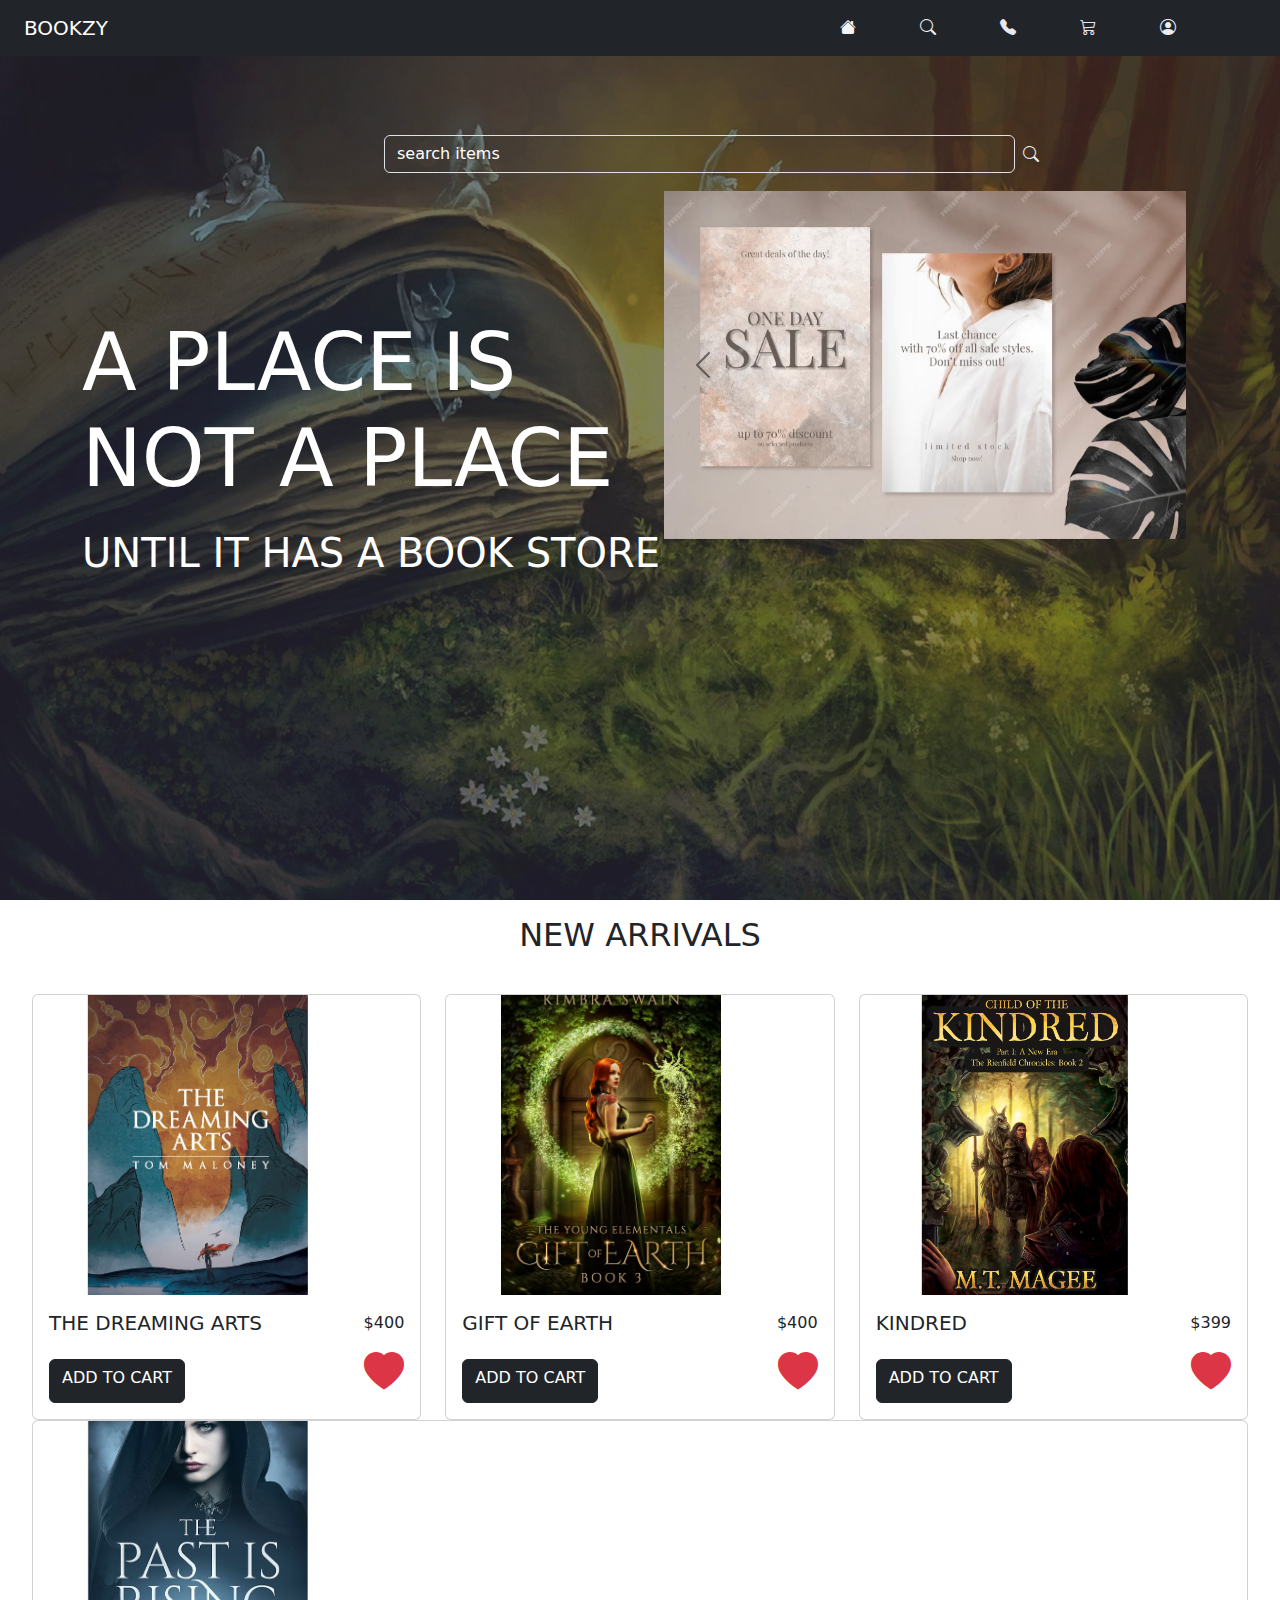
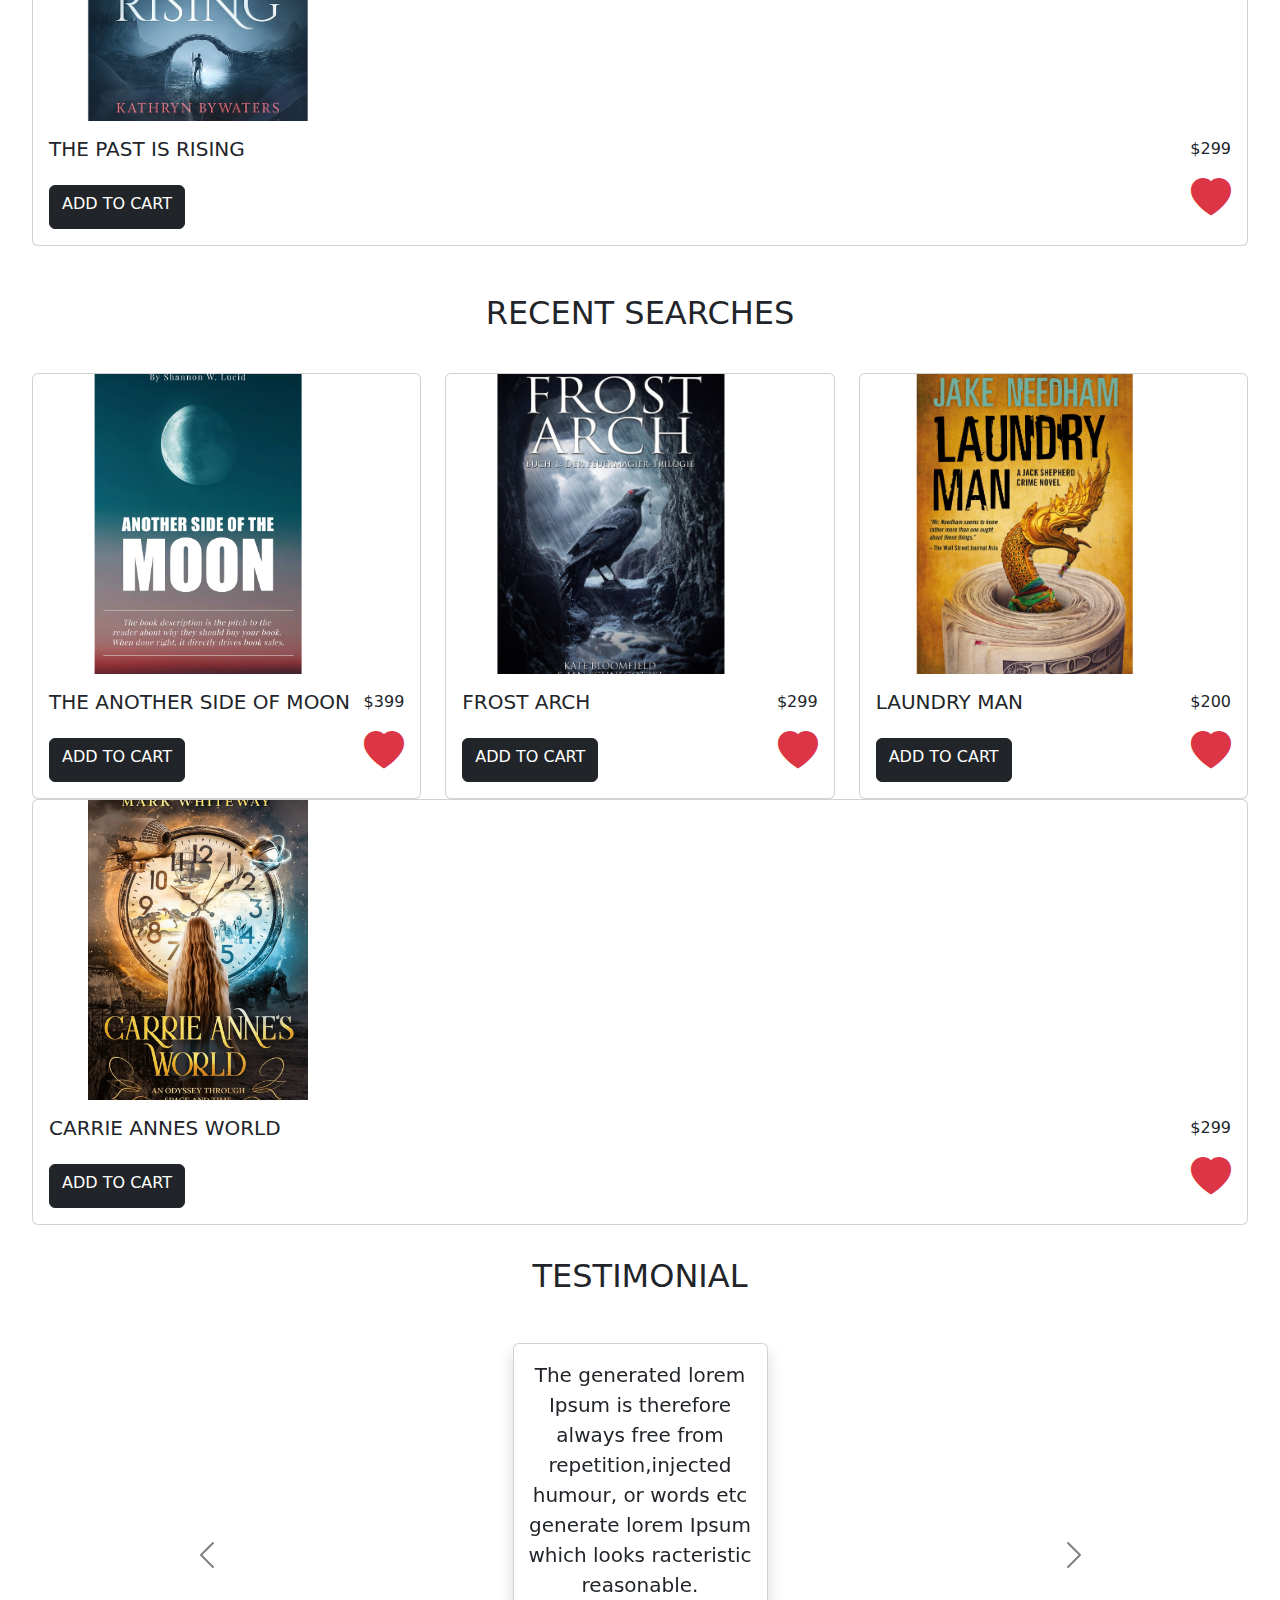
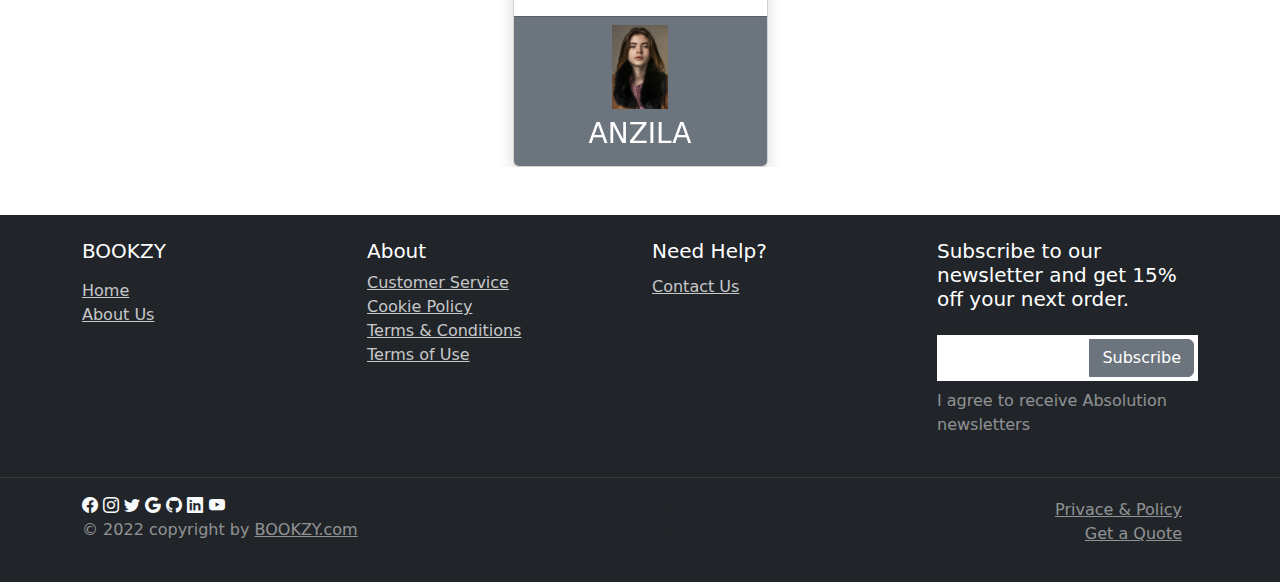
<file: index.html>
<!DOCTYPE html>
<html lang="en">

<head>
    <meta charset="UTF-8">
    <meta name="viewport" content="width=device-width, initial-scale=1.0">

    <!-- links -->

    <link rel="stylesheet" href="./asset/css/bootstrap.min.css">
    <script src="./asset/js/bootstrap.bundle.min.js"></script>
    <link rel="stylesheet" href="./asset/css/style.css">
    <link rel="stylesheet" href="https://cdn.jsdelivr.net/npm/bootstrap-icons@1.11.3/font/bootstrap-icons.min.css">
    <title>LMS</title>
</head>

<body>


    <!-- home page -->


    <header>

        <!-- navbar start -->

        <nav class="navbar navbar-expand-sm justify-content-around fixed-top bg-dark">
            <a class="navbar-brand text-white ms-4" href="#">BOOKZY</a>
            <button class="navbar-toggler" data-bs-toggle="collapse" data-bs-target="#navcollapse">
                <span class="navbar-toggler-icon "></span>
            </button>
            <div class="collapse navbar-collapse" id="navcollapse">

                <ul class="navbar-nav nav-pill ms-auto me-5  ">
                    <li class="nav-item me-5">
                        <a class="nav-link text-white" href="./index.html">
                            <i class="bi bi-house-fill" style="color: rgb(244, 244, 249);"></i>
                        </a>
                    </li>
                    <li class="nav-item me-5">
                        <a class="nav-link text-white" href="./pages/search.html">
                            <i class="bi bi-search " style="color: rgb(236, 236, 244);"></i>
                        </a>
                    </li>
                    <li class="nav-item me-5">
                        <a class="nav-link text-white" href="./pages/contact.html">
                            <i class="bi bi-telephone-fill " style="color: rgb(231, 231, 239);"></i>
                        </a>
                    </li>
                    <li class="nav-item me-5">
                        <a class="nav-link text-white" href="./pages/cart.html">
                            <i class="bi bi-cart3 " style="color: rgb(230, 230, 239);"></i>
                        </a>
                    </li>
                    <li class="nav-item me-5">
                        <a class="nav-link text-white" href="./pages/profile.html">
                            <i class="bi bi-person-circle " style="color: rgb(235, 235, 244);"></i>
                        </a>
                    </li>

                </ul>
            </div>
            </div>
        </nav>
    </header>
    <!-- navbar ends -->




    <!-- home text and carousel item -->
    <section class="img-bg">
        <div class="img-b"></div>

        <!-- seach bar -->

        <div class="home-search">
            <form action="" class="d-flex" role="search">
                <input type="search" class="form-control bg-transparent text-light" size="70"
                    placeholder="search items">
                <i class="bi bi-search ms-2 mt-2 " style="color: rgb(236, 236, 244);"></i>
            </form>
        </div>

        <!-- home text and carousel -->

        <div class="container">
            <div class="row">
                <div class="col-6 col-sm-6">
                    <div class=" caption text-white position-absolute" style="top:35%">
                        <p class="display-1"> A PLACE IS <br> NOT A PLACE </p>
                        <p class="fs-1"> UNTIL IT HAS A BOOK STORE</p>
                    </div>
                </div>
                <div class="col-6  ">
                    <div class="container  position-relative" style="top: 55%;">
                        <div class="carousel slide carousel-dark" id="homeCarousel" data-bs-ride="carousel">
                            <div class="carousel-inner">
                                <div class="carousel-item active">
                                    <img src="./asset/images/fashion-sale-shopping-template-vector-promotional-aesthetic-ad-poster-dual-set_53876-117933.avif"
                                        class="d-block w-100" alt="">
                                </div>
                                <div class="carousel-item">
                                    <img src="./asset/images/th.jpg" class="d-block w-100 " alt="">
                                </div>
                            </div>
                            <button class="carousel-control-prev" type="button" data-bs-target="#homeCarousel"
                                data-bs-slide="prev">
                                <span class="carousel-control-prev-icon"></span>
                            </button>
                            <button class="carousel-control-next" type="button" data-bs-target="#homeCarousel"
                                data-bs-slide="next">
                                <span class="carousel-control-next-icon"></span>
                            </button>
                        </div>
                    </div>
                </div>
            </div>
        </div>

    </section>


    <!--New arrivals  -->

    <div class="arrival-text text-center mt-3 fs-5">
        <h2>NEW ARRIVALS </h2>
    </div>
    <div class="arrivals">
        <div class="row">
            <div class="col">
                <div class="card ">
                    <div class="card-image"> <img class="arrival-img"
                            src="./asset/images/attachment_80004080-e1488217702832.avif" alt="">
                        <a href="./pages/book_view.html" class="view btn text-white border-white px-auto">view
                            details</a> <br />
                    </div>
                    <div class="card-body ">
                        <div class='d-flex justify-content-between'>
                            <h5 class="card-title font-weight-bold">THE DREAMING ARTS</h5>
                            <p class="card-text ">$400</p>
                        </div>
                        <div class="d-flex justify-content-between">
                            <a href="#" class="btn btn-dark mt-3 cart px-auto">ADD TO CART</a>
                            <a href=""><i class="bi bi-heart-fill text-danger fs-1"></i></a>
                        </div>
                    </div>

                </div>
            </div>
            <div class="col">
                <div class="card ">
                    <div class="card-image "> <img class="arrival-img"
                            src="./asset/images/c33f93f581f80bc3abdbefa25b29fdfd.jpg" alt="">
                        <a href="./pages/book_view.html" class="view btn text-white border-white px-auto">view
                            details</a> <br />
                    </div>
                    <div class="card-body ">
                        <div class='d-flex justify-content-between'>
                            <h5 class="card-title font-weight-bold">GIFT OF EARTH</h5>
                            <p class="card-text ">$400</p>
                        </div>
                        <div class="d-flex justify-content-between">
                            <a href="#" class="btn btn-dark mt-3 cart px-auto">ADD TO CART</a>
                            <a href=""><i class="bi bi-heart-fill fs-1 text-danger"></i></a>
                        </div>
                    </div>

                </div>
            </div>
            <div class="col">
                <div class="card ">
                    <div class="card-image"> <img class="arrival-img" src="./asset/images/ChildOfTheKindred_ebook1.jpg"
                            alt="">
                        <a href="./pages/book_view.html" class="view btn text-white border-white px-auto">view
                            details</a> <br />
                    </div>
                    <div class="card-body ">
                        <div class='d-flex justify-content-between'>
                            <h5 class="card-title font-weight-bold">KINDRED</h5>
                            <p class="card-text ">$399</p>
                        </div>
                        <div class="d-flex justify-content-between">
                            <a href="#" class="btn btn-dark mt-3 cart px-auto">ADD TO CART</a>
                            <a href=""><i class="bi bi-heart-fill fs-1 text-danger"></i></a>
                        </div>
                    </div>

                </div>
            </div>
            <div class="col">
                <div class="card ">
                    <div class="card-image"> <img class="arrival-img"
                            src="./asset/images/f7c812c9b0296cd9f119e33a06d9a256.jpg" alt="">
                        <a href="./pages/book_view.html" class="view btn text-white border-white px-auto">view
                            details</a> <br />
                    </div>
                    <div class="card-body ">
                        <div class='d-flex justify-content-between'>
                            <h5 class="card-title font-weight-bold">THE PAST IS RISING</h5>
                            <p class="card-text ">$299</p>
                        </div>
                        <div class="d-flex justify-content-between">
                            <a href="#" class="btn btn-dark mt-3 cart px-auto">ADD TO CART</a>
                            <a href=""><i class="bi bi-heart-fill fs-1 text-danger"></i></a>
                        </div>
                    </div>

                </div>
            </div>
        </div>
    </div>

    <!--Recent searchs-->

    <div class="arrival-text text-center mt-3 ">
        <h2>RECENT SEARCHES</h2>
    </div>
    <div class="arrivals">
        <div class="row">
            <div class="col">
                <div class="card ">
                    <div class="card-image"> <img class="arrival-img"
                            src="./asset/images/fiction-book-cover-template-visme.webp" alt="">
                        <a href="./pages/book_view.html" class="view btn text-white border-white px-auto">view
                            details</a> <br />
                    </div>
                    <div class="card-body ">
                        <div class='d-flex justify-content-between'>
                            <h5 class="card-title font-weight-bold">THE ANOTHER SIDE OF MOON</h5>
                            <p class="card-text ">$399</p>
                        </div>
                        <div class="d-flex justify-content-between">
                            <a href="./pages/book_view.html" class="btn btn-dark mt-3 cart px-auto">ADD TO CART</a>
                            <a href=""><i class="bi bi-heart-fill fs-1 text-danger"></i></a>
                        </div>
                    </div>

                </div>
            </div>
            <div class="col">
                <div class="card ">
                    <div class="card-image"> <img class="arrival-img" src="./asset/images/german.jpg" alt="">
                        <a href="./pages/book_view.html" class="view btn text-white border-white px-auto">view
                            details</a> <br />
                    </div>
                    <div class="card-body ">
                        <div class='d-flex justify-content-between'>
                            <h5 class="card-title font-weight-bold"> FROST ARCH</h5>
                            <p class="card-text ">$299</p>
                        </div>
                        <div class="d-flex justify-content-between">
                            <a href="#" class="btn btn-dark mt-3 cart px-auto">ADD TO CART</a>
                            <a href=""><i class="bi bi-heart-fill fs-1 text-danger"></i></a>
                        </div>
                    </div>

                </div>
            </div>
            <div class="col">
                <div class="card ">
                    <div class="card-image"> <img class="arrival-img" src="./asset/images/laundryman.jpg" alt="">
                        <a href="./pages/book_view.html" class="view btn text-white border-white px-auto">view
                            details</a> <br />
                    </div>
                    <div class="card-body ">
                        <div class='d-flex justify-content-between'>
                            <h5 class="card-title font-weight-bold">LAUNDRY MAN</h5>
                            <p class="card-text ">$200</p>
                        </div>
                        <div class="d-flex justify-content-between">
                            <a href="#" class="btn btn-dark mt-3 cart px-auto">ADD TO CART</a>
                            <a href=""><i class="bi bi-heart-fill fs-1  text-danger"></i></a>
                        </div>
                    </div>

                </div>
            </div>
            <div class="col">
                <div class="card ">
                    <div class="card-image"> <img class="arrival-img" src="./asset/images/img_6054aaa776ae7.png" alt="">
                        <a href="./pages/book_view.html" class="view btn text-white border-white px-auto">view
                            details</a> <br />
                    </div>
                    <div class="card-body ">
                        <div class='d-flex justify-content-between'>
                            <h5 class="card-title font-weight-bold">CARRIE ANNES WORLD</h5>
                            <p class="card-text ">$299</p>
                        </div>
                        <div class="d-flex justify-content-between">
                            <a href="#" class="btn btn-dark mt-3 cart px-auto">ADD TO CART</a>
                            <a href=""><i class="bi bi-heart-fill fs-1 text-danger"></i></a>
                        </div>
                    </div>

                </div>
            </div>
        </div>
    </div>

    <!-- testimonials section -->

    <div class="testimonial">
        <div>
            <h2 class=" text-center ">TESTIMONIAL</h2>
        </div>

        <div class="container mx-auto">
            <div class="carousel  m-5 slide carousel-dark" id="home" >
                <div class="carousel-inner text-center">
                    <div class="carousel-item active ">
                        <div class="card mx-auto w-25 shadow ">
                            <p class="lead text-dark mt-3 text-center">The generated lorem Ipsum is therefore always
                                free
                                from
                                repetition,injected
                                humour, or words etc generate lorem Ipsum which looks racteristic reasonable.
                            </p>
                            <div class="card-footer bg-secondary text-center ">
                                <div><img src="./asset/images/56fec125a824d4a1c4430abe9a1ef3b1.png" class="w-25" alt="">
                                </div>
                                <div class="mt-2 text-white">
                                    <h3 class="text-white ">ANZILA</h3>
                                </div>
                            </div>
                        </div>
                    </div>
                    <div class="carousel-item">
                        <div class="card w-25 mx-auto  ">
                            <p class="lead text-dark mt-3">The generated lorem Ipsum is therefore always free from
                                repetition,injected
                                humour, or words etc generate lorem Ipsum which looks racteristic reasonable.
                            </p>
                            <div class="card-footer bg-secondary text-center ">
                                <div><img src="./asset/images/wp7900881.webp" class="w-25" alt="">
                                </div>
                                <div class="mt-2 text-white">
                                    <h3 class="text-white ">ANZILA</h3>
                                </div>
                            </div>
                        </div>
                    </div>
                    <button class="carousel-control-prev" type="button" data-bs-target="#home" data-bs-slide="prev">
                        <span class="carousel-control-prev-icon"></span>
                    </button>
                    <button class="carousel-control-next" type="button" data-bs-target="#home" data-bs-slide="next">
                        <span class="carousel-control-next-icon"></span>
                    </button>
                </div>
            </div>



        </div>
    </div>


    <!-- footer -->

    <footer class="bg-dark mt-4">
        <div class="container py-4">
            <div class="row">
                <div class="col-6 col-lg-3 ">
                    <h5 class="text-white ">BOOKZY</h5>
                    <ul class="list-unstyled footer-link mt-3 ">
                        <li><a class="text-white text-opacity-75 " href="./index.html">Home</a></li>
                        <li><a class="text-white text-opacity-75 " href="#">About Us</a></li>

                    </ul>
                </div>

                <div class="col-6 col-lg-3">
                    <h5 class="text-white ">About</h5>
                    <ul class="list-unstyled footer-link m-0">
                        <li><a class="text-white text-opacity-75" href="#">Customer Service</a></li>
                        <li><a class="text-white text-opacity-75" href="#">Cookie Policy</a></li>
                        <li><a class="text-white text-opacity-75" href="#">Terms &amp; Conditions</a></li>
                        <li><a class="text-white text-opacity-75" href="#">Terms of Use</a></li>
                    </ul>
                </div>
                <div class="col-6 col-lg-3">
                    <h5 class="text-white ">Need Help?</h5>
                    <ul class="list-unstyled footer-link pt-1 m-0">
                        <li><a class="text-white text-opacity-75" href="./pages/contact.html">Contact Us</a></li>
                    </ul>
                </div>

                <div class="col-lg-3">
                    <h5 class="text-white h4 mb-4 fs-5">Subscribe to our newsletter and get 15% off your
                        next order.</h5>
                    <div>
                        <form class="mb-2 p-1 bg-white input-group"><input type="email"
                                class="form-control rounded border-0" placeholder="Your Email"> <button
                                class="btn btn-secondary " type="submit">Subscribe</button></form>
                        <p class="text-white-50">I agree to receive Absolution newsletters
                        </p>
                    </div>
                </div>
            </div>
        </div>
        <div class="py-3 border-top border-white border-opacity-10">
            <div class="container">
                <div class="row">
                    <div class="col-md-6 text-center text-md-start py">
                        <a href=""><i class=" bi bi-facebook text-light"></i></a>
                        <a href=""><i class=" bi bi-instagram text-light"></i></a>
                        <a href=""><i class=" bi bi-twitter text-light"></i></a>
                        <a href=""><i class=" bi bi-google text-light"></i></a>
                        <a href=""><i class=" bi bi-github text-light"></i></a>
                        <a href=""><i class=" bi bi-linkedin text-light"></i></a>
                        <a href=""><i class=" bi bi-youtube text-light"></i></a>
                        <p class=" text-white-50">© 2022 copyright by <a class="text-white-50" href="#">BOOKZY.com</a>
                        </p>
                    </div>
                    <div class="col-md-6 text-center text-md-end py-1 ">
                        <ul class="">
                            <li class=" mx-3 ms-md-0 me-md-3 "><a href="#" class="text-white-50">Privace &amp;
                                    Policy</a></li>
                            <li class=" mx-3 ms-md-0 me-md-3"><a href="#" class="text-white-50">Get a Quote</a>
                            </li>
                        </ul>
                    </div>
                </div>
            </div>
        </div>
    </footer>




</body>

</html>
</file>
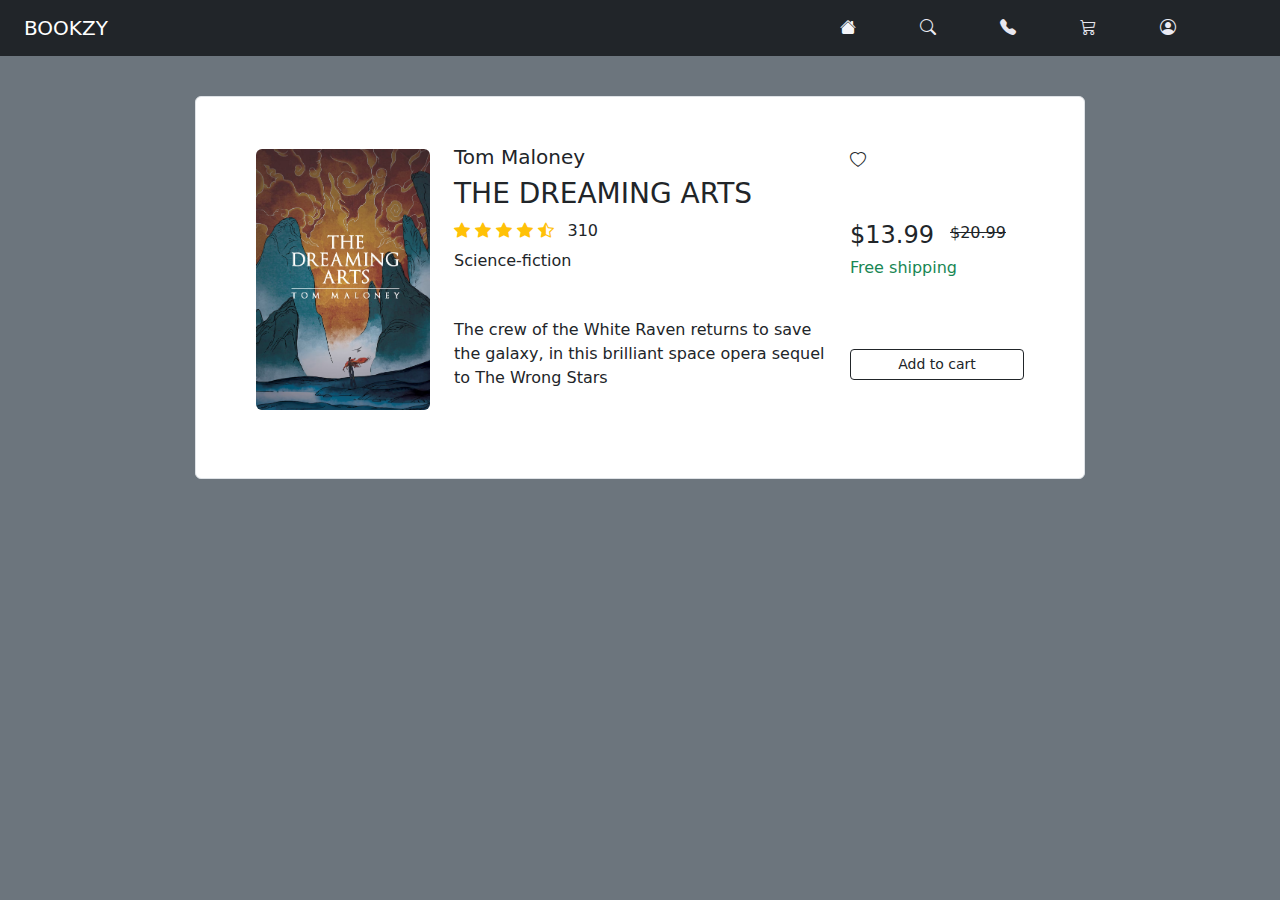
<file: pages/book_view.html>
<!DOCTYPE html>
<html lang="en">

<head>
    <meta charset="UTF-8">
    <meta name="viewport" content="width=device-width, initial-scale=1.0">

    <!-- links -->

    <link rel="stylesheet" href="../asset/css/bootstrap.min.css">
    <script src="../asset/js/bootstrap.bundle.min.js"></script>
    <link rel="stylesheet" href="../pages/book_view.html">
    <link rel="stylesheet" href="https://cdn.jsdelivr.net/npm/bootstrap-icons@1.11.3/font/bootstrap-icons.min.css">
    <title>Product</title>

</head>

<body class="bg-secondary">

    <!-- navbar start -->

    <header>
        <nav class="navbar navbar-expand-sm justify-content-around fixed-top bg-dark">
            <a class="navbar-brand text-white ms-4" href="#">BOOKZY</a>
            <button class="navbar-toggler" data-bs-toggle="collapse" data-bs-target="#navcollapse">
                <span class="navbar-toggler-icon "></span>
            </button>
            <div class="collapse navbar-collapse" id="navcollapse">

                <ul class="navbar-nav nav-pill ms-auto me-5  ">
                    <li class="nav-item me-5">
                        <a class="nav-link text-white" href="../index.html">
                            <i class="bi bi-house-fill" style="color: rgb(244, 244, 249);"></i>
                        </a>
                    </li>
                    <li class="nav-item me-5">
                        <a class="nav-link text-white" href="./search.html">
                            <i class="bi bi-search " style="color: rgb(236, 236, 244);"></i>
                        </a>
                    </li>
                    <li class="nav-item me-5">
                        <a class="nav-link text-white" href="./contact.html">
                            <i class="bi bi-telephone-fill " style="color: rgb(231, 231, 239);"></i>
                        </a>
                    </li>
                    <li class="nav-item me-5">
                        <a class="nav-link text-white" href="./cart.html">
                            <i class="bi bi-cart3 " style="color: rgb(230, 230, 239);"></i>
                        </a>
                    </li>
                    <li class="nav-item me-5">
                        <a class="nav-link text-white" href="./profile.html">
                            <i class="bi bi-person-circle " style="color: rgb(235, 235, 244);"></i>
                        </a>
                    </li>

                </ul>
            </div>
            </div>
        </nav>
    </header>

    <!-- navbar ends -->




    <div class="container mt-5 p-5 ">
        <div class=" row d-flex justify-content-center ">
            <div class="col-md-10 ">
                <div class="row p-5 bg-white border rounded">
                    <div class="col-md-3 mt-1"><img class="img-fluid img-responsive rounded product-image"
                            src="../asset/images/attachment_80004080-e1488217702832.avif">
                    </div>
                    <div class="col-md-6 ">
                        <h5>Tom Maloney</h5>
                        <h3>THE DREAMING ARTS</h3>
                        <div class="d-flex ">
                            <div class="ratings mr-2">
                                <i class="bi bi-star-fill text-warning"></i>
                                <i class="bi bi-star-fill text-warning"></i>
                                <i class="bi bi-star-fill text-warning"></i>
                                <i class="bi bi-star-fill text-warning"></i>
                                <i class="bi bi-star-half text-warning"></i>
                                <span class="ms-2">310</span>
                            </div>

                        </div>
                        <h6 class="mt-2">Science-fiction</h6>
                        <p class="mt-5">The crew of the White Raven returns to save the galaxy, in this brilliant space opera sequel to The Wrong Stars<br><br>
                        </p>
                    </div>
                    <div class="  col-md-3  mt-1">
                        <i class="bi bi-heart"></i>
                        <div class="d-flex ">
                            <h4 class="mt-5">$13.99</h4>
                            <del class="ms-3 mt-5">$20.99</del>
                        </div>
                        <h6 class="text-success">Free shipping</h6>
                        <div class="d-flex flex-column mt-4">
                                <button class="btn btn-outline-dark btn-sm mt-5"
                                type="button ">Add to cart</button>
                            </div>
                    </div>
                </div>
            </div>
        </div>
    </div>


</body>

</html>
</file>
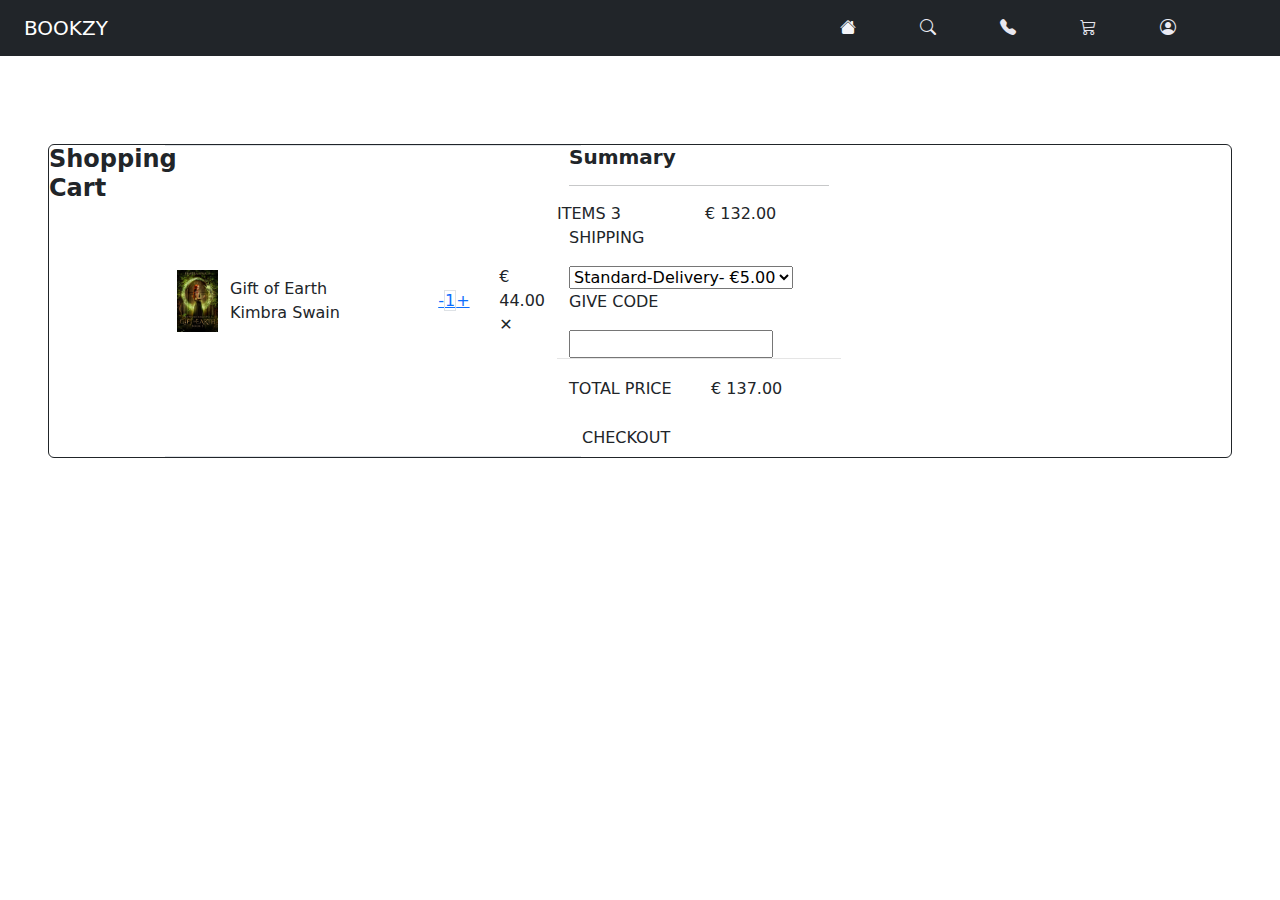
<file: pages/cart.html>
<!DOCTYPE html>
<html lang="en">

<head>
    <meta charset="UTF-8">
    <meta name="viewport" content="width=device-width, initial-scale=1.0">

    <!-- links -->

    <link rel="stylesheet" href="../asset/css/bootstrap.min.css">
    <script src="../asset/js/bootstrap.bundle.min.js"></script>
    <link rel="stylesheet" href="../asset/css/style.css">
    <link rel="stylesheet" href="https://cdn.jsdelivr.net/npm/bootstrap-icons@1.11.3/font/bootstrap-icons.min.css">
    <title>Cart page</title>
</head>

<body>
    <!-- navbar start -->

    <header>
        <nav class="navbar navbar-expand-sm justify-content-around fixed-top bg-dark">
            <a class="navbar-brand text-white ms-4" href="#">BOOKZY</a>
            <button class="navbar-toggler" data-bs-toggle="collapse" data-bs-target="#navcollapse">
                <span class="navbar-toggler-icon "></span>
            </button>
            <div class="collapse navbar-collapse" id="navcollapse">

                <ul class="navbar-nav nav-pill ms-auto me-5  ">
                    <li class="nav-item me-5">
                        <a class="nav-link text-white" href="../index.html">
                            <i class="bi bi-house-fill" style="color: rgb(244, 244, 249);"></i>
                        </a>
                    </li>
                    <li class="nav-item me-5">
                        <a class="nav-link text-white" href="./search.html">
                            <i class="bi bi-search " style="color: rgb(236, 236, 244);"></i>
                        </a>
                    </li>
                    <li class="nav-item me-5">
                        <a class="nav-link text-white" href="./contact.html">
                            <i class="bi bi-telephone-fill " style="color: rgb(231, 231, 239);"></i>
                        </a>
                    </li>
                    <li class="nav-item me-5">
                        <a class="nav-link text-white" href="./cart.html">
                            <i class="bi bi-cart3 " style="color: rgb(230, 230, 239);"></i>
                        </a>
                    </li>
                    <li class="nav-item me-5">
                        <a class="nav-link text-white" href="./profile.html">
                            <i class="bi bi-person-circle " style="color: rgb(235, 235, 244);"></i>
                        </a>
                    </li>

                </ul>
            </div>
            </div>
        </nav>
    </header>

    <!-- navbar ends -->

    <!-- cart card -->
     
    <section class="mt-5 p-5">
        <div class="card mt-5 border border-dark  ">
            <div class="row">
                <div class="col-md-8 cart d-flex justify-content-evenly">
                    <div class="title ">
                        <div class="row">
                            <div class="col-12">
                                <h4><b>Shopping Cart</b></h4>
                            </div>
                        </div>
                    </div>
                    <div class="row border-top border-bottom">
                        <div class="row main align-items-center">
                            <div class="col-2">
                                <img class="img-fluid" src="../asset/images/c33f93f581f80bc3abdbefa25b29fdfd.jpg">
                            </div>
                            <div class="col-6">
                                <div class="row ">Gift of Earth</div>
                                <div class="row">Kimbra Swain</div>
                            </div>
                            <div class="col">
                                <a href="#">-</a><a href="#" class="border">1</a><a href="#">+</a>
                            </div>
                            <div class="col">&euro; 44.00 <span class="close">&#10005;</span></div>
                        </div>
                    </div>
                    <div class="col-md-4 summary ">
                        <div>
                            <h5><b>Summary</b></h5>
                        </div>
                        <hr>
                        <div class="row">
                            <div class="col" style="padding-left:0;">ITEMS 3</div>
                            <div class="col text-right">&euro; 132.00</div>
                        </div>
                        <form>
                            <p>SHIPPING</p>
                            <select>
                                <option class="text-muted">Standard-Delivery- &euro;5.00</option>
                            </select>
                            <p>GIVE CODE</p>
                            <input id="code" placeholder="Enter your code">
                        </form>
                        <div class="row" style="border-top: 1px solid rgba(0,0,0,.1); padding: 2vh 0;">
                            <div class="col">TOTAL PRICE</div>
                            <div class="col text-right">&euro; 137.00</div>
                        </div>
                        <button class="btn">CHECKOUT</button>
                    </div>
                </div>
            </div>
    </section>
</file>
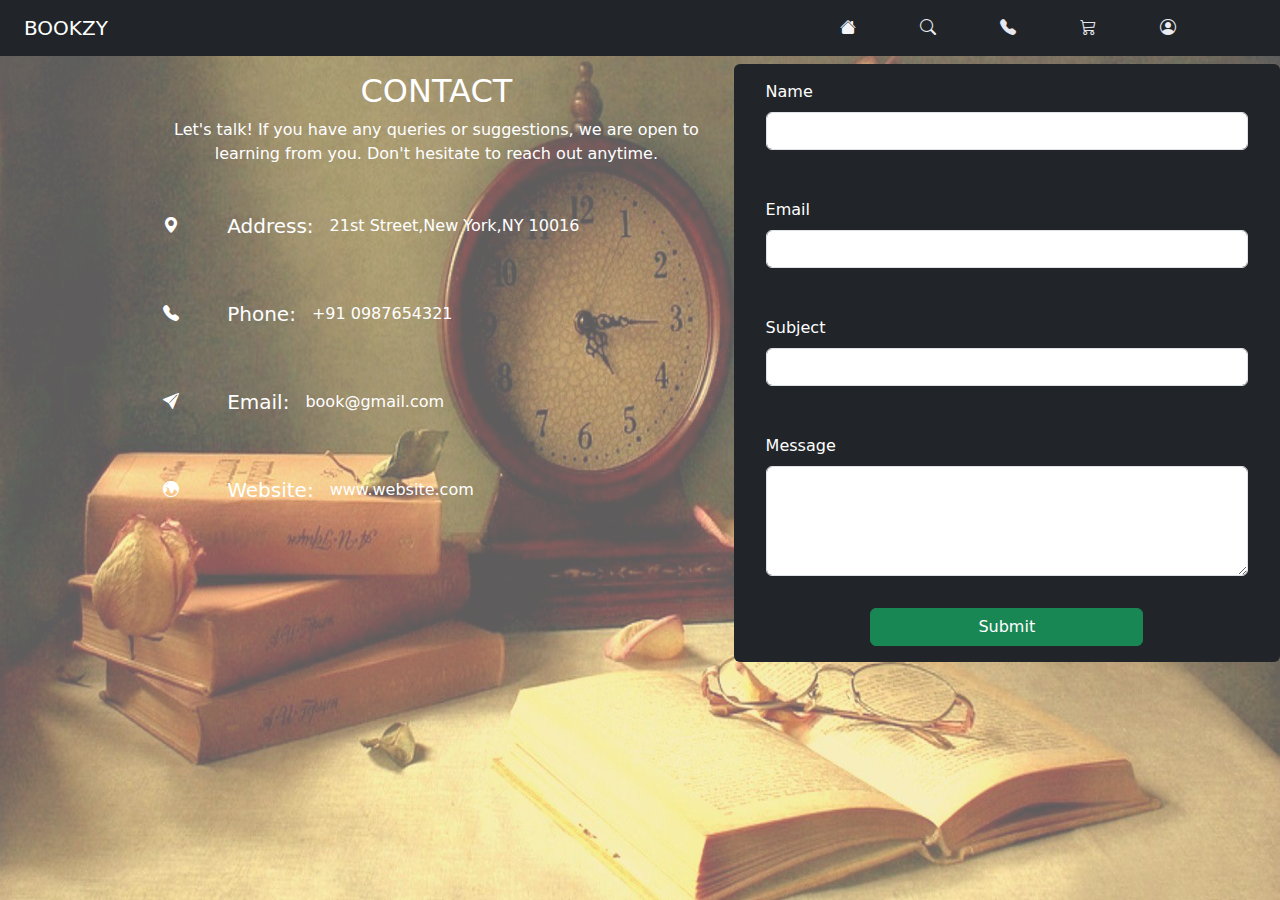
<file: pages/contact.html>
<!DOCTYPE html>
<html lang="en">
<head>
    <meta charset="UTF-8">
    <meta name="viewport" content="width=device-width, initial-scale=1.0">

    <!-- links -->

    <link rel="stylesheet" href="../asset/css/bootstrap.min.css">
    <script src="../asset/js/bootstrap.bundle.min.js"></script>
    <link rel="stylesheet" href="../asset/css/style.css">
    <link rel="stylesheet" href="https://cdn.jsdelivr.net/npm/bootstrap-icons@1.11.3/font/bootstrap-icons.min.css">
    <title>Contact page</title>
</head>
<body>
    
    <header>
    <nav class="navbar navbar-expand-sm justify-content-around fixed-top bg-dark">
        <a class="navbar-brand text-white ms-4" href="#">BOOKZY</a>
        <button class="navbar-toggler" data-bs-toggle="collapse" data-bs-target="#navcollapse">
            <span class="navbar-toggler-icon "></span>
        </button>
        <div class="collapse navbar-collapse" id="navcollapse">

            <ul class="navbar-nav nav-pill ms-auto me-5  ">
                <li class="nav-item me-5">
                    <a class="nav-link text-white" href="../index.html">
                        <i class="bi bi-house-fill" style="color: rgb(244, 244, 249);"></i>
                    </a>
                </li>
                <li class="nav-item me-5">
                    <a class="nav-link text-white" href="./search.html">
                        <i class="bi bi-search " style="color: rgb(236, 236, 244);"></i>
                    </a>
                </li>
                <li class="nav-item me-5">
                    <a class="nav-link text-white" href="./contact.html">
                        <i class="bi bi-telephone-fill " style="color: rgb(231, 231, 239);"></i>
                    </a>
                </li>
                <li class="nav-item me-5">
                    <a class="nav-link text-white" href="./cart.html">
                        <i class="bi bi-cart3 " style="color: rgb(230, 230, 239);"></i>
                    </a>
                </li>
                <li class="nav-item me-5">
                    <a class="nav-link text-white" href="./profile.html">
                        <i class="bi bi-person-circle " style="color: rgb(235, 235, 244);"></i>
                    </a>
                </li>

            </ul>
        </div>
        </div>
    </nav>
</header>

<section class="contact-bg">
    <div class="img-c"></div>

    <div class="  position-absolute mt-5 ms-5 text-white" style="left: 9%;">
        <div class="row">

            <!-- contact information -->

            <div class="col-6 mt-4">
                <h2 class="text-center">CONTACT</h2>
                <p class="text-center ">
                    Let's talk! If you have any queries or suggestions, we are open to learning from you. Don't
                    hesitate to
                    reach out anytime.
                </p>
                <div class="contact-info d-flex mt-5 ">
                    <i class="bi bi-geo-alt-fill "></i>
                    <h5 class="ms-5">Address:</h5>
                    <p class="ms-3">21st Street,New York,NY 10016</p>
                </div>
                <div class="contact-info d-flex mt-5 ">
                    <i class="bi bi-telephone-fill"></i>
                    <h5 class="ms-5">Phone:</h5>
                    <p class="ms-3">+91 0987654321</p>
                </div>
                <div class="contact-info d-flex mt-5 ">
                    <i class="bi bi-send-fill "></i>
                    <h5 class="ms-5">Email:</h5>
                    <p class="ms-3">book@gmail.com</p>
                </div>
                <div class="contact-info d-flex mt-5 ">
                    <i class="bi bi-globe-central-south-asia "></i>
                    <h5 class="ms-5">Website:</h5>
                    <p class="ms-3">www.website.com</p>
                </div>
            </div>

            <!-- contact form -->

            <div class=" col-sm-12 col-md-6 col-lg-6">
                <div class="form-container bg-dark rounded ">
                    <form class="text-white ">
                        <div class="m-3 p-3">
                            <label for="name" class="form-label "> Name</label>
                            <input type="text" class="form-control" id="name" placeholder="Enter your name">
                        </div>
                        <div class="m-3 p-3">
                            <label for="email" class="form-label ">Email</label>
                            <input type="email" class="form-control" id="email" placeholder="Enter your email">
                        </div>
                        <div class="m-3 p-3">
                            <label for="subject" class="form-label">Subject</label>
                            <input type="text" class="form-control" id="subject" placeholder="Enter subject">
                        </div>
                        <div class="m-3 p-3">
                            <label for="message" class="form-label">Message</label>
                            <textarea class="form-control" id="message" rows="4"
                                placeholder="Write your message"></textarea>
                        </div>
                        <div class="text-center">
                            <button type="submit" class="btn btn-success w-50 mb-3 ">Submit</button>
                        </div>
                    </form>
                </div>
            </div>
        </div>
    </div>

</section>


    
</body>
</html>
</file>
<file: asset/css/style.css>
* {
    margin: 0;
    padding: 0;
    box-sizing: border-box;
}

/* home page */

/* landing page */

.img-bg {
    background-image: url(../images/2105008.webp);
    background-size: 100% 100%;
    width: 100%;
    height: 100vh;
}

.img-b {
    background-color: rgba(51, 47, 47, 0.595);
    height: 100vh;
    width: 100%;
    position: absolute;
    top: 0;
}

.home-search {
    position: absolute;
    top: 15%;
    left: 30%;
}

::placeholder {
    color: white !important;

}

/* arrival */

.arrivals {
    overflow: hidden;
    width: 100%;
    padding: 2rem;
    display: flex;
    justify-content: center;
    align-items: center
}

.card-image {
    overflow: hidden;
    height: 300px;
    width: 300px;
    position: relative;
    cursor: pointer;
    margin: 0 15px;
    transition: .5s;
}

.card-image:after {
    content: '';
    position: absolute;
    top: 50%;
    left: 50%;
    width: 500px;
    height: 500px;
    transform: translate(-140%, -50%);
    background-color: rgba(35, 34, 32, 0.742);
    transition: .8s
}

.card-image:hover:after {
    transform: translate(-50%, -50%)
}

.card-image:hover img {
    transform: translate(-50%, -50%) scale(1.3);
}

.arrival-img {
    position: absolute;
    height: 110%;
    top: 50%;
    left: 50%;
    transform: translate(-50%, -50%);
    transition: .8s
}

.view {
    position: absolute;
    z-index: 2;
    top: 50%;
    left: 50%;
    transform: translate(-2000px, -50%);
    transition: 1s;
}

.card-image:hover .view {
    transform: translate(-50%, -50%);
}

/* contact page */

 .contact-bg {
        background-image: url(../images/wp2297945.jpg);
        background-size: 100% 100%;
        width: 100%;
        height: 100vh;
        
    }

    .img-c {
        background-color: rgba(255, 250, 250, 0.37);
        height: 100vh;
        width: 100%;
        position: absolute;
        top: 0;
    }
</file>
